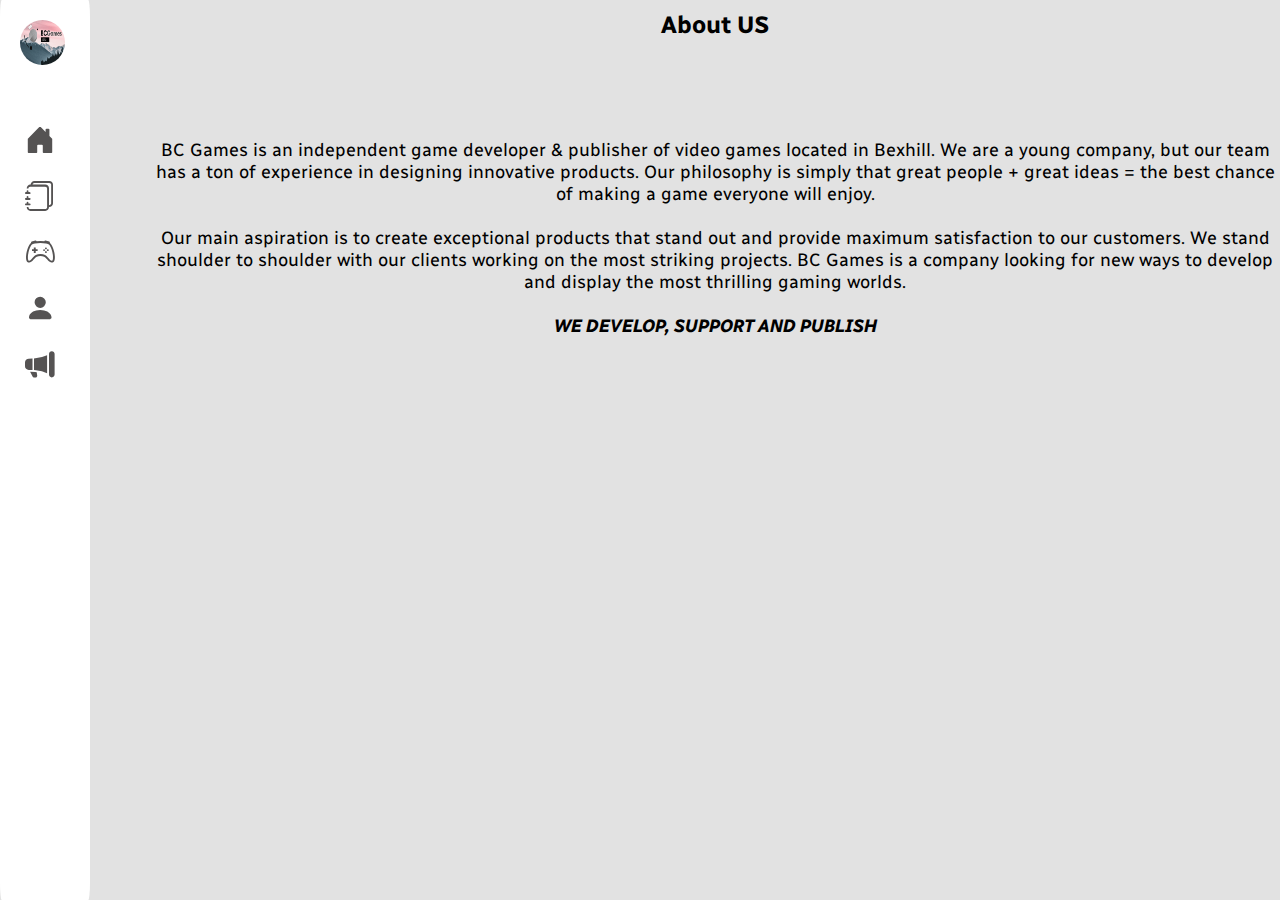
<file: index.html>
<!DOCTYPE html>
<html lang="en">
<head>
  <meta charset="UTF-8">
  <meta http-equiv="X-UA-Compatible" content="IE=edge">
  <meta name="viewport" content="width=device-width, initial-scale=1.0">
  <title>Homepage | BC Games</title>
  <link rel="stylesheet" href="main.css" />
  <link rel="stylesheet" href="https://cdn.jsdelivr.net/npm/bootstrap-icons@1.3.0/font/bootstrap-icons.css"/>
</head>
<body>
  <div class="nav-container">
    <nav>
      <ul>
        <li><a href="#home" style="pointer-events: none;" class="pic">
          <img src="./Images/BC Games logo.png">
          <span class="nav-con">BC Games</span>
        </a></li>
        <li><a href="./index.html">
          <i class="bi bi-house-door-fill"></i>
          <span class="nav-con">Home</span>
        </a></li>
        <li><a href="./products.html">
          <i class="bi bi-journals"></i>
          <span class="nav-con">Products</span>
        </a></li>
        <li><a href="./games.html">
          <i class="bi bi-controller"></i>
          <span class="nav-con">Game</span>
        </a></li>
        <li><a href="./meettheteam.html">
          <i class="bi bi-person-fill"></i>
          <span class="nav-con">Meet The Team</span>
        </a></li>
        <li><a href="./contact.html">
          <i class="bi bi-megaphone-fill"></i>
          <span class="nav-con">Contact Us</span>
        </a></li>
      </ul>
    </nav>
    </div>

    <section class="about">
      <h1 class="ab">About US</h1>
      <p class="about-info">BC Games is an independent game developer & publisher of video games located in Bexhill. We are a young company, but our team has a ton of experience in designing innovative products.  Our philosophy is simply that great people + great ideas = the best chance of making a game everyone will enjoy.<br><br>
        Our main aspiration is to create exceptional products that stand out and provide maximum satisfaction to our customers. We stand shoulder to shoulder with our clients working on the most striking projects. BC Games is a company looking for new ways to develop and display the most thrilling gaming worlds.<br><br></p>
      <p class="quote"><i><b>We Develop, Support and Publish</b></i></p>
  
  
    </section>

</body>
</html>
</file>
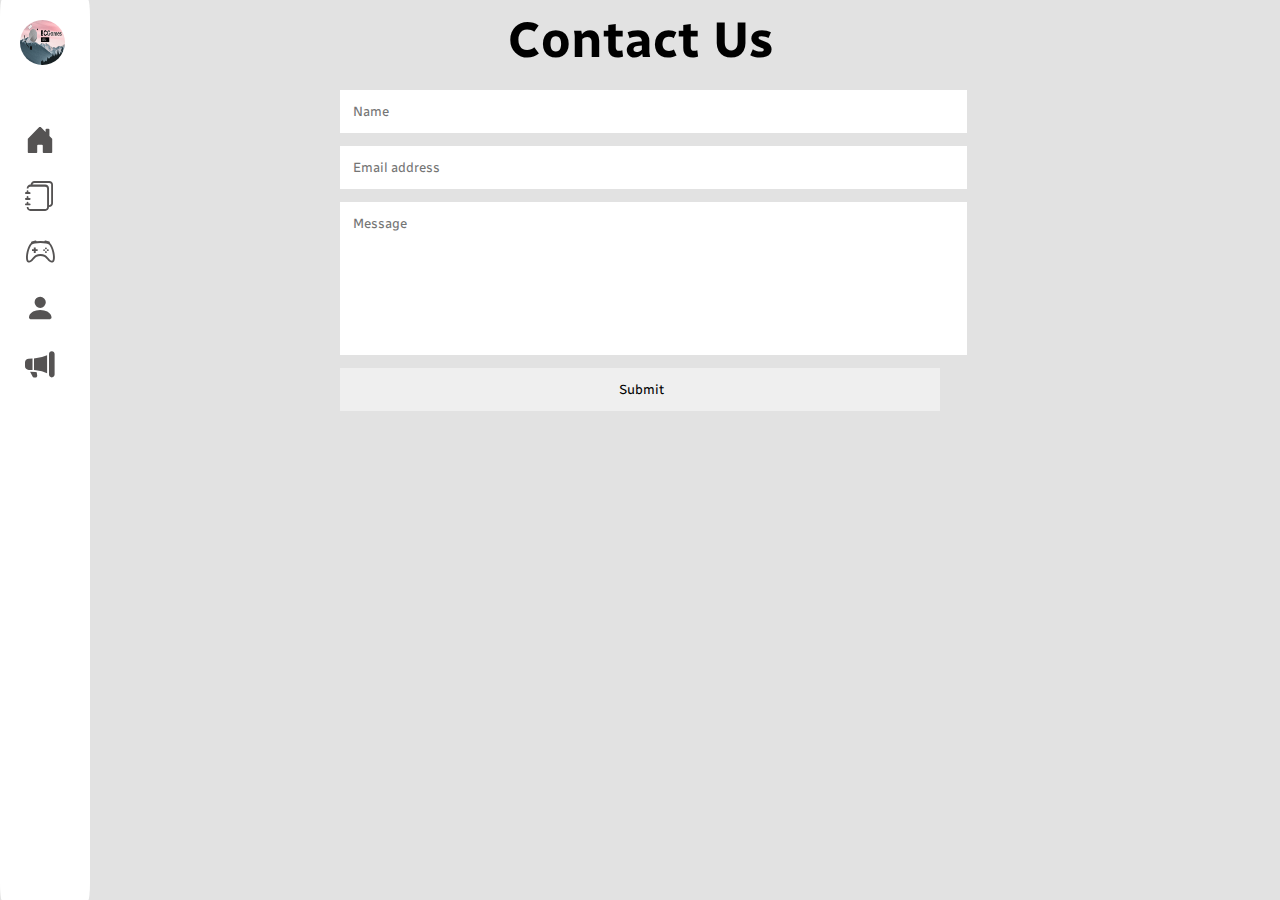
<file: contact.html>
<!DOCTYPE html>
<html lang="en">
<head>
  <meta charset="UTF-8">
  <meta http-equiv="X-UA-Compatible" content="IE=edge">
  <meta name="viewport" content="width=device-width, initial-scale=1.0">
  <link rel="stylesheet" type="text/css" href="main.css">
  <link rel="stylesheet" href="https://cdn.jsdelivr.net/npm/bootstrap-icons@1.3.0/font/bootstrap-icons.css"/>

  <title>Contact US | BC Games</title>
</head>
<body>
  <div class="nav-container">
    <nav>
      <ul>
        <li><a href="#home" style="pointer-events: none;" class="pic">
          <img src="./Images/BC Games logo.png">
          <span class="nav-con">BC Games</span>
        </a></li>
        <li><a href="./index.html">
          <i class="bi bi-house-door-fill"></i>
          <span class="nav-con">Home</span>
        </a></li>
        <li><a href="./products.html">
          <i class="bi bi-journals"></i>
          <span class="nav-con">Products</span>
        </a></li>
        <li><a href="./games.html">
          <i class="bi bi-controller"></i>
          <span class="nav-con">Game</span>
        </a></li>
        <li><a href="./meettheteam.html">
          <i class="bi bi-person-fill"></i>
          <span class="nav-con">Meet The Team</span>
        </a></li>
        <li><a href="./contact.html">
          <i class="bi bi-megaphone-fill"></i>
          <span class="nav-con">Contact Us</span>
        </a></li>
      </ul>
    </nav>
    </div>


    <h1 class="heading">Contact Us</h1>

    <form class="contact-form">
      <div class="input-container">
        <input type="text" class="input-name" id="input-name" placeholder="Name" required>
        <input type="email" class="input-email" id="input-email" placeholder="Email address" required>
      </div>
      <div class="input-container">
        <textarea name="message" type="text" class="input-message" id="input-message" placeholder="Message" required></textarea>
      </div>  
      <input type="submit" class="input-submit" value="Submit" id="input-submit">
    </form>

  <!-- <iframe src="https://www.google.com/maps/embed?pb=!1m18!1m12!1m3!1d2519.321782966063!2d0.4951440159067979!3d50.8437252668298!2m3!1f0!2f0!3f0!3m2!1i1024!2i768!4f13.1!3m3!1m2!1s0x47df0e2830e5917f%3A0x69845c7f39f65c9c!2s6%20Brett%20Dr%2C%20Bexhill-on-Sea%20TN40%202JP!5e0!3m2!1sen!2suk!4v1651148690908!5m2!1sen!2suk" width="600" height="450" style="border:0;" allowfullscreen="" loading="lazy" referrerpolicy="no-referrer-when-downgrade"></iframe>
  <iframe src="https://www.google.com/maps/embed?pb=!3m2!1sen!2suk!4v1651148809025!5m2!1sen!2suk!6m8!1m7!1s1RzetksnDLUaiN-wauRE-Q!2m2!1d50.84376355680924!2d0.4979534659788835!3f276.5506493121917!4f-0.16174124290259329!5f0.7820865974627469" width="600" height="450" style="border:0;" allowfullscreen="" loading="lazy" referrerpolicy="no-referrer-when-downgrade"></iframe> -->
</body>
</html>
</file>
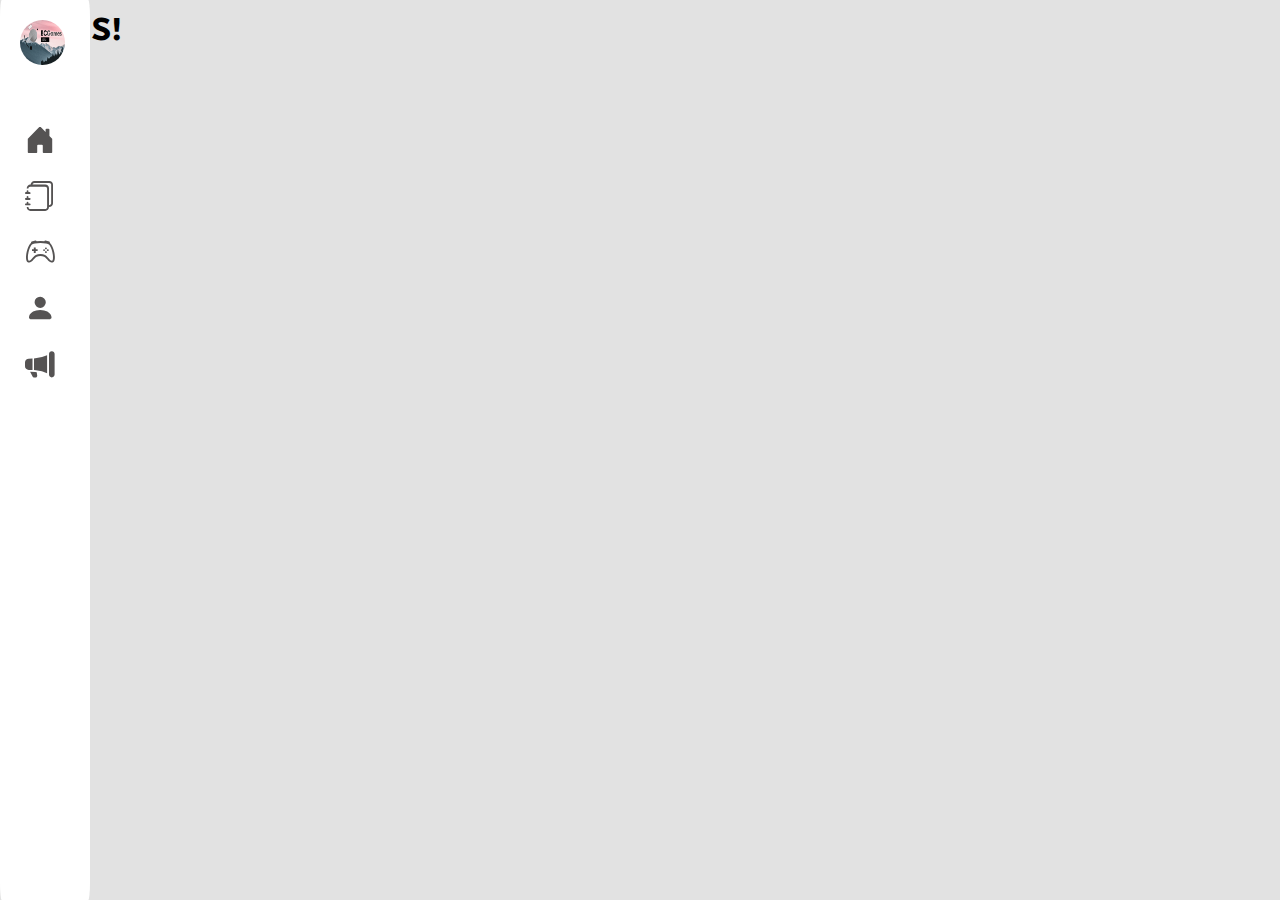
<file: games.html>
<!DOCTYPE html>
<html lang="en">
<head>
  <meta charset="UTF-8">
  <meta http-equiv="X-UA-Compatible" content="IE=edge">
  <meta name="viewport" content="width=device-width, initial-scale=1.0">
  <link rel="stylesheet" type="text/css" href="main.css">
  <link rel="stylesheet" href="https://cdn.jsdelivr.net/npm/bootstrap-icons@1.3.0/font/bootstrap-icons.css"/>

  <title>Games | BC Games</title>
</head>
<body>
  <div class="nav-container">
    <nav>
      <ul>
        <li><a href="#home" style="pointer-events: none;" class="pic">
          <img src="./Images/BC Games logo.png">
          <span class="nav-con">BC Games</span>
        </a></li>
        <li><a href="./index.html">
          <i class="bi bi-house-door-fill"></i>
          <span class="nav-con">Home</span>
        </a></li>
        <li><a href="./products.html">
          <i class="bi bi-journals"></i>
          <span class="nav-con">Products</span>
        </a></li>
        <li><a href="./games.html">
          <i class="bi bi-controller"></i>
          <span class="nav-con">Game</span>
        </a></li>
        <li><a href="./meettheteam.html">
          <i class="bi bi-person-fill"></i>
          <span class="nav-con">Meet The Team</span>
        </a></li>
        <li><a href="./contact.html">
          <i class="bi bi-megaphone-fill"></i>
          <span class="nav-con">Contact Us</span>
        </a></li>
      </ul>
    </nav>
    </div>

      <h1>GAMES!</h1>
  <section>


  </section>
</body>
</html>
</file>
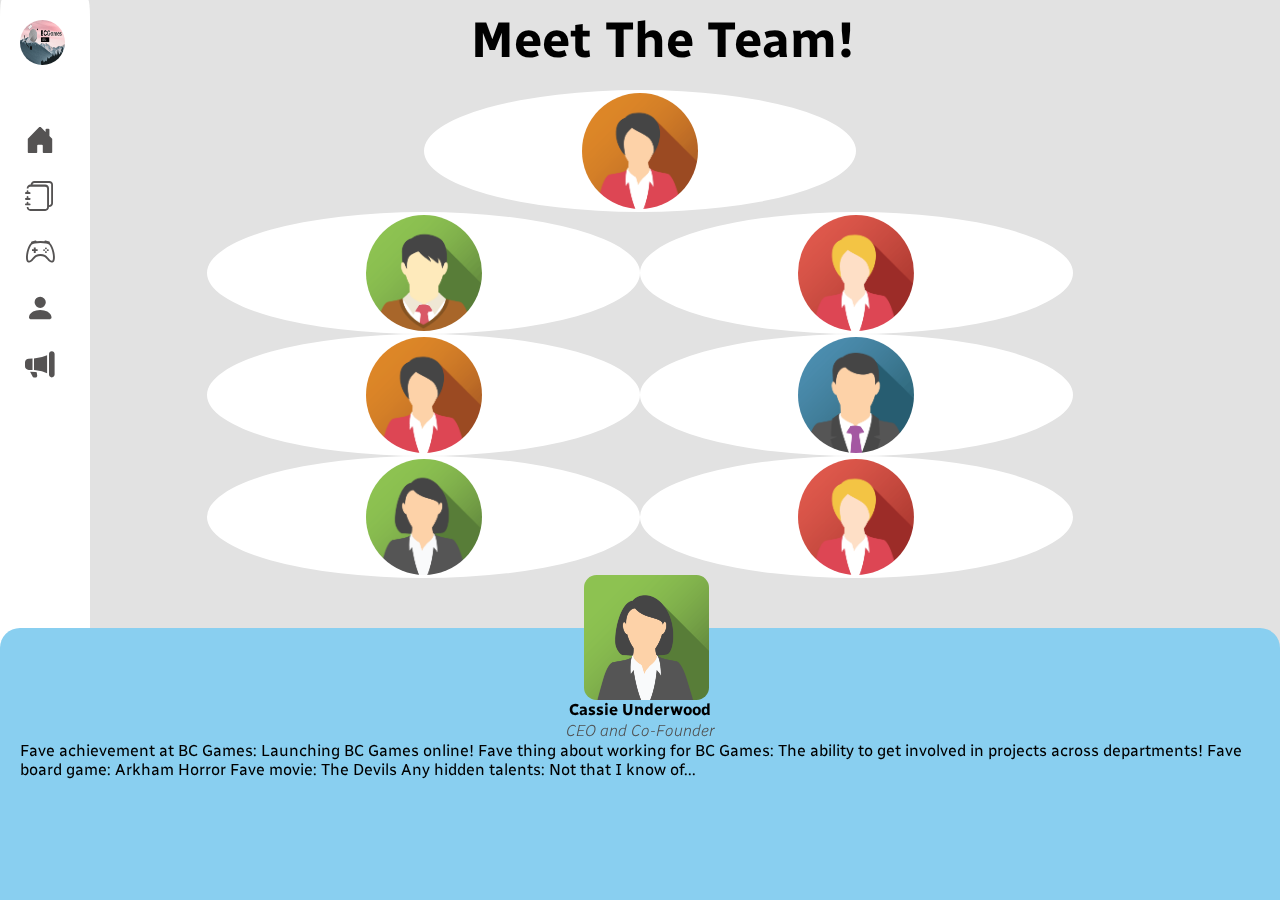
<file: meettheteam.html>
<!DOCTYPE html>
<html lang="en">
<head>
  <meta charset="UTF-8">
  <meta http-equiv="X-UA-Compatible" content="IE=edge">
  <meta name="viewport" content="width=device-width, initial-scale=1.0">
  <link rel="stylesheet" type="text/css" href="style.css">
  <link rel="stylesheet" href="https://cdn.jsdelivr.net/npm/bootstrap-icons@1.3.0/font/bootstrap-icons.css"/>

  <script src="index.js"></script>
  <title>Meet The Team | BC Games</title>
</head>
<body>
  <section class="nav-container">
    <nav>
      <ul>
        <li><a href="#home" style="pointer-events: none;" class="pic">
          <img src="./Images/BC Games logo.png">
          <span class="nav-con">BC Games</span>
        </a></li>
        <li><a href="./index.html">
          <i class="bi bi-house-door-fill"></i>
          <span class="nav-con">Home</span>
        </a></li>
        <li><a href="./products.html">
          <i class="bi bi-journals"></i>
          <span class="nav-con">Products</span>
        </a></li>
        <li><a href="./games.html">
          <i class="bi bi-controller"></i>
          <span class="nav-con">Game</span>
        </a></li>
        <li><a href="./meettheteam.html">
          <i class="bi bi-person-fill"></i>
          <span class="nav-con">Meet The Team</span>
        </a></li>
        <li><a href="./contact.html">
          <i class="bi bi-megaphone-fill"></i>
          <span class="nav-con">Contact Us</span>
        </a></li>
      </ul>
    </nav>
  </section>
  <h1 class="heading">Meet The Team!</h1>
  <div class="image-container">
    <div class="image" onclick="fetch_info(0)"><img src="1.png"></div>
    <div class="image" onclick="fetch_info(1)"><img src="2.png"></div>
    <div class="image" onclick="fetch_info(2)"><img src="3.png"></div>
    <div class="image" onclick="fetch_info(3)"><img src="4.png"></div>
    <div class="image" onclick="fetch_info(4)"><img src="5.png"></div>
    <div class="image" onclick="fetch_info(5)"><img src="2.png"></div>
    <div class="image" onclick="fetch_info(6)"><img src="3.png"></div>
</div>
<div class="info-container">
  <img class="pfp" id="pfp" src="1.png">
  <div class="info">
    <h1 class="name" id="name">Cassie Underwood</h1>
    <h3 class="job" id="job">CEO and Co-Founder</h3>
    <p class="ainfo" id="ainfo">
      Fave achievement at BC Games: Launching BC Games online! Fave thing about working for BC Games: The ability to get involved in projects across departments! Fave board game: Arkham Horror Fave movie: The Devils Any hidden talents: Not that I know of...
    </p>
  </div>
</div>
</body>
</html>
</file>
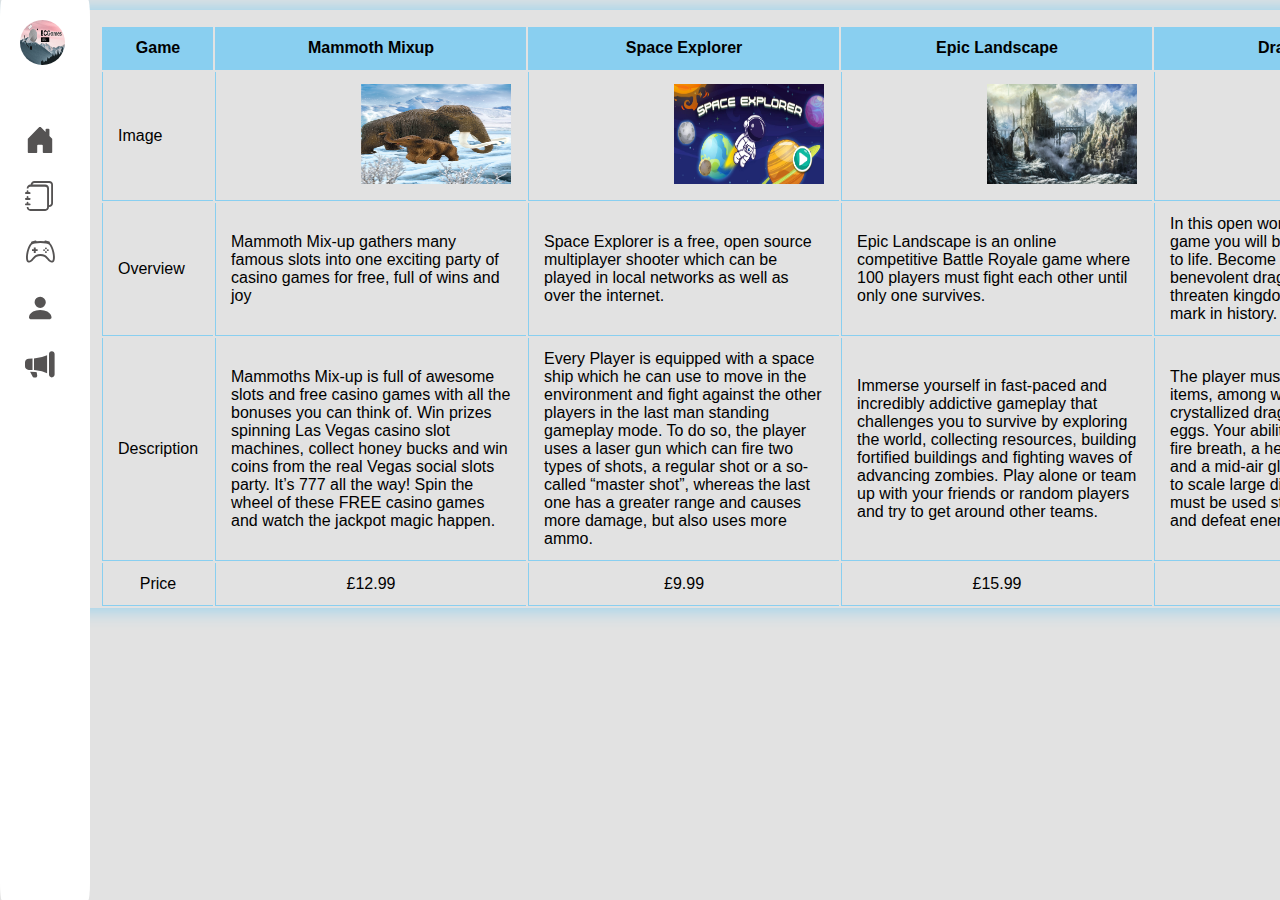
<file: products.html>
<!DOCTYPE html>
<html lang="en">
<head>
  <meta charset="UTF-8">
  <meta http-equiv="X-UA-Compatible" content="IE=edge">
  <meta name="viewport" content="width=device-width, initial-scale=1.0">
  <link rel="stylesheet" type="text/css" href="main.css">
  <link rel="stylesheet" href="https://cdn.jsdelivr.net/npm/bootstrap-icons@1.3.0/font/bootstrap-icons.css"/>

  <title>Products | BC Games</title>
</head>
<body>
  <div class="nav-container">
    <nav>
      <ul>
        <li><a href="#home" style="pointer-events: none;" class="pic">
          <img src="./Images/BC Games logo.png">
          <span class="nav-con">BC Games</span>
        </a></li>
        <li><a href="./index.html">
          <i class="bi bi-house-door-fill"></i>
          <span class="nav-con">Home</span>
        </a></li>
        <li><a href="./products.html">
          <i class="bi bi-journals"></i>
          <span class="nav-con">Products</span>
        </a></li>
        <li><a href="./games.html">
          <i class="bi bi-controller"></i>
          <span class="nav-con">Game</span>
        </a></li>
        <li><a href="./meettheteam.html">
          <i class="bi bi-person-fill"></i>
          <span class="nav-con">Meet The Team</span>
        </a></li>
        <li><a href="./contact.html">
          <i class="bi bi-megaphone-fill"></i>
          <span class="nav-con">Contact Us</span>
        </a></li>
      </ul>
    </nav>
    </div>


  <table class="content">
    <thead>
      <tr>
        <th>Game</th>
        <th>Mammoth Mixup</th>
        <th>Space Explorer</th>
        <th>Epic Landscape</th>
        <th>Dragons Fury</th>
      </tr>
    </thead>
    <tbody>
      <tr class="images">
        <td>Image</td>
        <td><img src="./Images/Mammoth game.jpg"></td>
        <td><img src="./Images/Space Explorer.png"></td>
        <td><img src="./Images/Epic Landscape.jpg"></td>
        <td><img src="./Images/Dragons Fury.jpg"></td>
      </tr>
      <tr>
        <td class="Overview-header">Overview</td>
        <td>Mammoth Mix-up gathers many famous slots into one exciting party of casino games for free, full of wins and joy</td>
        <td>Space Explorer is a free, open source multiplayer shooter which can be played in local networks as well as over the internet.</td>
        <td>Epic Landscape is an online competitive Battle Royale game where 100 players must fight each other until only one survives. </td>
        <td>In this open world action role-playing game you will bring your dragon's story to life. Become a terrifying or benevolent dragon powerful enough to threaten kingdoms and leave its claw-mark in history.</td>
      </tr>
      <tr>
        <td class="Desc-header">Description</td>
        <td>Mammoths Mix-up is full of awesome slots and free casino games with all the bonuses you can think of. Win prizes spinning Las Vegas casino slot machines, collect honey bucks and win coins from the real Vegas social slots party. It’s 777 all the way! Spin the wheel of these FREE casino games and watch the jackpot magic happen.</td>
        <td>Every Player is equipped with a space ship which he can use to move in the environment and fight against the other players in the last man standing gameplay mode. To do so, the player uses a laser gun which can fire two types of shots, a regular shot or a so-called “master shot”, whereas the last one has a greater range and causes more damage, but also uses more ammo.</td>
        <td>Immerse yourself in fast-paced and incredibly addictive gameplay that challenges you to survive by exploring the world, collecting resources, building fortified buildings and fighting waves of advancing zombies. Play alone or team up with your friends or random players and try to get around other teams.</td>
        <td>The player must locate collectable items, among which are gemstones, crystallized dragons, and stolen dragon eggs. Your abilities as a dragon include fire breath, a head-on charging attack, and a mid-air glide which can be used to scale large distances, all of which must be used strategically to find items and defeat enemies.</td>
      </tr>
      <tr class="Price">
        <td>Price</td>
        <td>£12.99</td>
        <td>£9.99</td>
        <td>£15.99</td>
        <td>£19.99</td>
      </tr>
    </tbody>
  </table>




  </table>
</body>
</html>
</file>
<file: main.css>
@import url('https://fonts.googleapis.com/css2?family=Radio+Canada&display=swap');

*{
  margin: 0;
  padding: 0;
  text-decoration: none;
  font-family: 'Radio Canada', sans-serif;
}
body{
  background: rgb(226, 226, 226);
}

.nav-container {
  width: auto;
  height: 10px;
}

nav{
  height: 100vh;
  border-radius: 2%;
  width: 90px;
  background: #fff;
  overflow: hidden;
  transition: 1s;
  position: fixed;

}
nav:hover{
  width: 280px;
  transition: 1s;
}
.pic{
  text-align: center;
  display: flex;
  margin: 10px 0 0 10px;
  padding-bottom: 48px;
}

.pic img{
  width: 45px;
  height: 45px;
  border-radius: 50%;
}
.pic span{
  font-weight: bold;
  padding-left: 15px;
  font-size: 18px;
  text-transform: uppercase;
}

a{
  position: relative;
  width: 280px;
  font-size: 14px;
  color: rgb(85, 83, 83);
  display: table;
  padding: 10px;
}
 nav .bi{
  position: relative;
  width: 70px;
  height: 40px;
  font-size: 30px;
  padding-left: 15px;
  text-align: center;
  vertical-align: middle;
} 

.nav-con{
  position: relative;
  top: 12px;
  padding-left: 30px;
  margin-left: 10px;
  vertical-align: middle;
  font-size: 15px;
}
a:hover{
  background: #eee;
}
a:hover i{
  color: #34AF6D;
  transition: 0.5s;
}

.about {
    font-size: large;
    padding-left: 150px;
    text-align: center;
}
.quote {
    text-transform: uppercase;
    text-align: center;
}
.about h1 {
    font-size: x-large;
    text-align: center;
    padding-bottom: 100px;
}

.content {
    /* border-collapse: collapse;   */
    padding-top: 15px;
    border-left: 100px solid transparent;
    min-width: 400px;
    border-radius: 5px 5px;
    overflow: hidden;
    box-shadow: 0 0 20px #89cff0;
}

.content thead tr {
    background-color: #89cff0;
    font-weight: bold;
}

.content th,
.content td {
    border-left: solid 1px #89cff0;
    border-bottom: solid 1px #89cff0;
    padding: 12px 15px;
    font-family: 'Roboto', sans-serif;
}

.content tbody tr {
    border-bottom: 1px solid #ffffff;
}

.images td img {
    border-left: 130px solid transparent;
    width: 150px;
    height: 100px;
}

.Price td {
    text-align: center;
}

.heading {
  text-align: center;
  font-size: 50px;
  margin: 0px;
  margin-bottom: 20px;
  padding: 0px;
}

.contact-form {
  max-width: 600px;
  text-align: center;
  margin: 20px auto;
}
.input-name, .input-message, .input-email, .input-submit {
  border: 0;
  outline: 0;
  padding: 1em;
  display: block;
  width: 100%;
  margin-top: 1em;
  resize: none;
  }

.input-message {
  height: 126px;
}

.input-submit {
  border-left: 2px solid transparent;
}
.input-submit:hover {
  border: 1px solid black;
  /* transition: 2s; */
}
</file>
<file: style.css>
@import url('https://fonts.googleapis.com/css2?family=Radio+Canada&display=swap');

*{
  margin: 0;
  padding: 0;
  text-decoration: none;
  font-family: 'Radio Canada', sans-serif;
}
body{
  background: rgb(226, 226, 226);
}

.nav-container {
  width: auto;
  height: 10px;
}

nav{
  height: 100vh;
  border-radius: 2%;
  width: 90px;
  /* width: 280px; */
  background: #fff;
  overflow: hidden;
  transition: 1s;
  position: fixed;
}
nav:hover{
  width: 250px;
  transition: 1s;
}

.pic{
  text-align: center;
  display: flex;
  margin: 10px 0 0 10px;
  padding-bottom: 48px;
}

.pic img{
  width: 45px;
  height: 45px;
  border-radius: 50%;
}
.pic span{
  font-weight: bold;
  padding-left: 15px;
  font-size: 18px;
  text-transform: uppercase;
}

a{
  position: relative;
  width: 280px;
  font-size: 14px;
  color: rgb(85, 83, 83);
  display: table;
  padding: 10px;
}
 nav .bi{
  position: relative;
  width: 70px;
  height: 40px;
  font-size: 30px;
  padding-left: 15px;
  text-align: center;
  vertical-align: middle;
} 

.nav-con{
  position: relative;
  top: 12px;
  padding-left: 30px;
  margin-left: 10px;
  vertical-align: middle;
  font-size: 15px;
}
a:hover{
  background: #eee;
}
a:hover i{
  color: #34AF6D;
  transition: 0.5s;
}

.heading {
    text-align: center;
    font-size: 50px;
    margin: 0px;
    margin-bottom: 20px;
    padding: 0px;
}

.image-container {
    display: flex;
    justify-content: center;
    align-items: center;
}

.image {
    width: 120px;
    height: 120px;
    background: white;
    border-radius: 50%;
    border: 3px solid white;
    display: flex;
    justify-content: center;
    align-items: center;
}

.image:hover {
    border: 3px solid black;
}

img {
    width: 116px;
    height: 116px;
    border-radius: 50%;
}

.info-container {
    width: 1100px;
    height: 350px;
    display: flex;
    justify-content: center;
    align-items: center;
    background: #89cff0;
    margin: 0 auto;
    margin-top: 50px;
    border-radius: 20px;    
}

.pfp {
    width: 250px;
    height: 325px;
    margin-left: 12px;
    line-height: 20px;
    border-radius: 10%;
}

.name {
    text-align: center;
    border-bottom: 2px solid transparent;
}

.job {
    padding: 0px 20px;
    text-align: center;
    font-weight: lighter;
    color: #4e4e4e;
    font-style: italic;
    line-height: 20px;
    font-size: 20px;
}

.ainfo {
    height: 240px;
    padding: 0px 20px;
    font-size: 20px;
}

@media (max-width: 1300px) {
  .heading, .image, .img, .info-container, .pfp, .name, .job, .ainfo {   
    flex-direction: column;
    
  }

  .image-container {
    display: flex;
    flex-direction: row;
    flex-wrap: wrap-reverse;
  }

  .image {
    flex-basis: 33.33%;
    width: 12px;
    height: auto;
  }

  .ainfo, .job, .name {
    font-size: medium;
  }
  .heading {
    padding-left: 45px;
  }
  .pfp {
    width:125px;
    height: auto;
  }
  .info-container {
    height: 300px;
    width: auto;
    position: fixed;
  }
}
</file>
